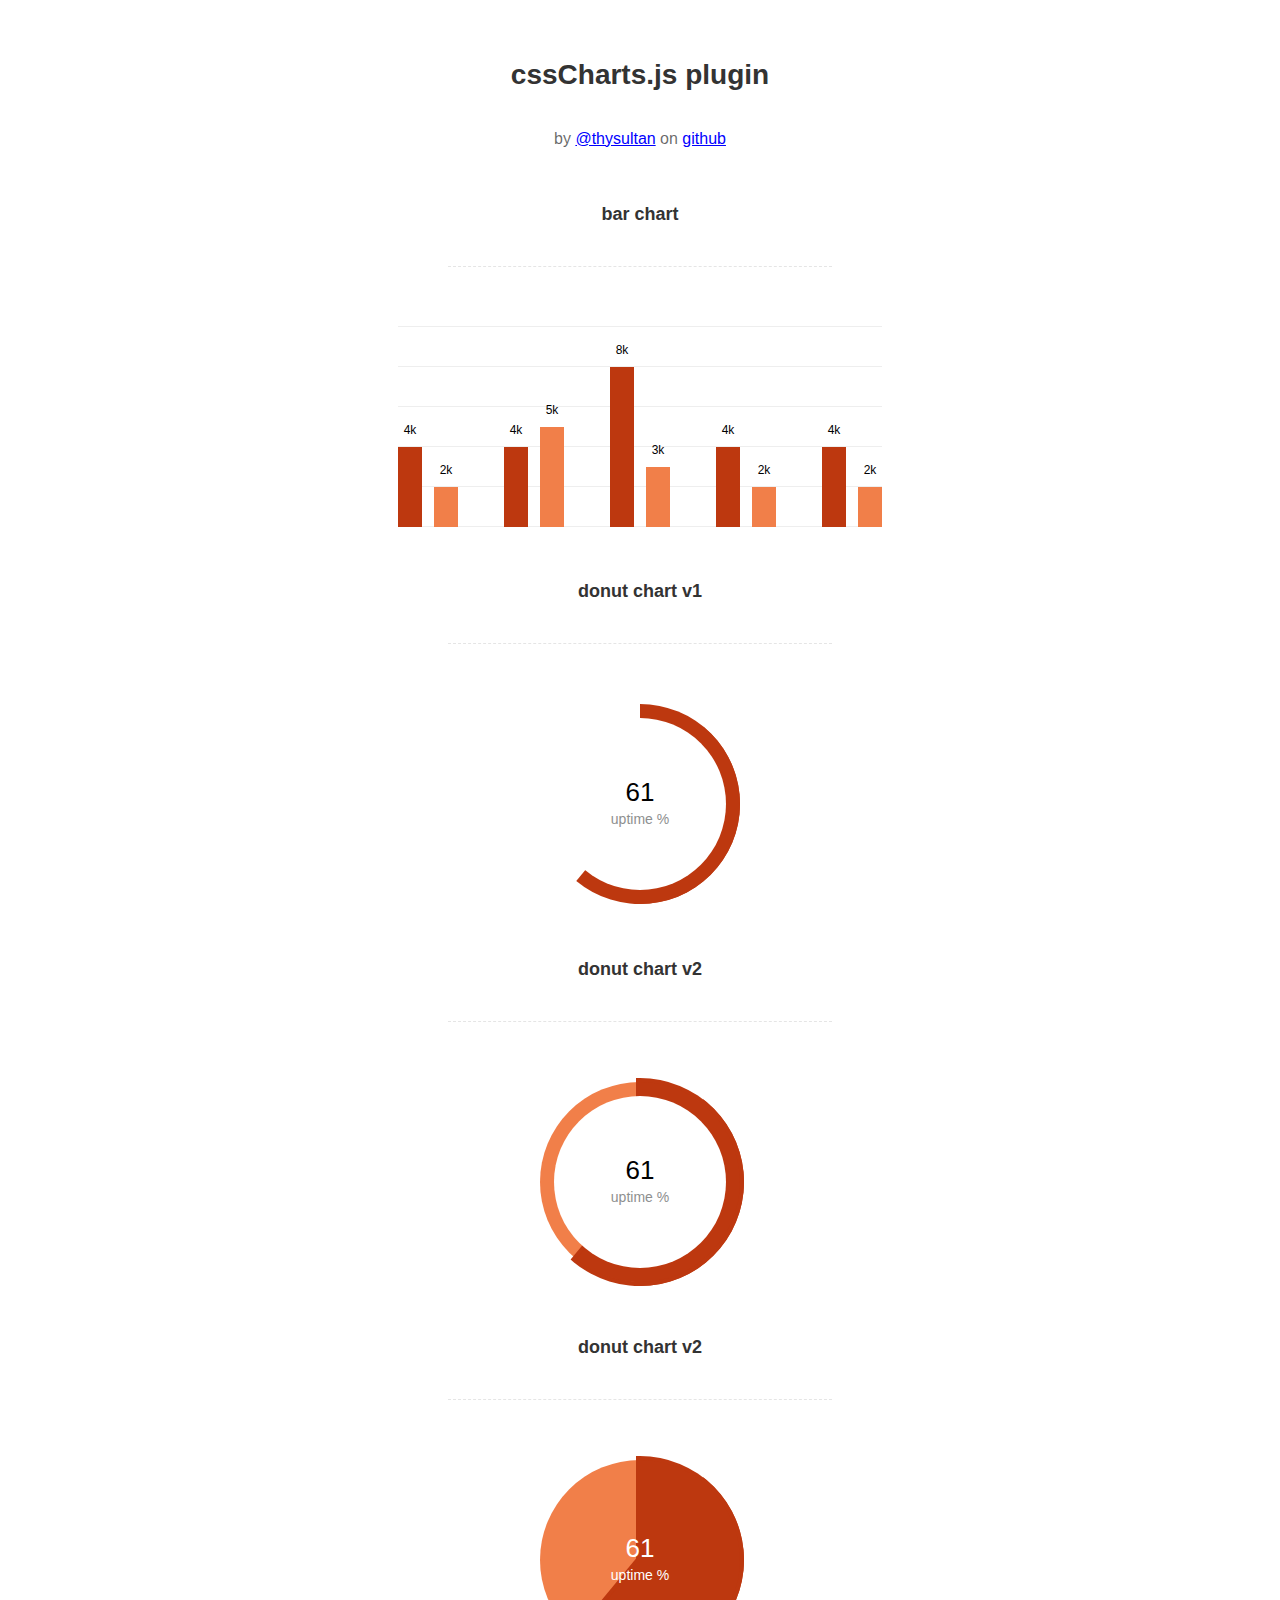
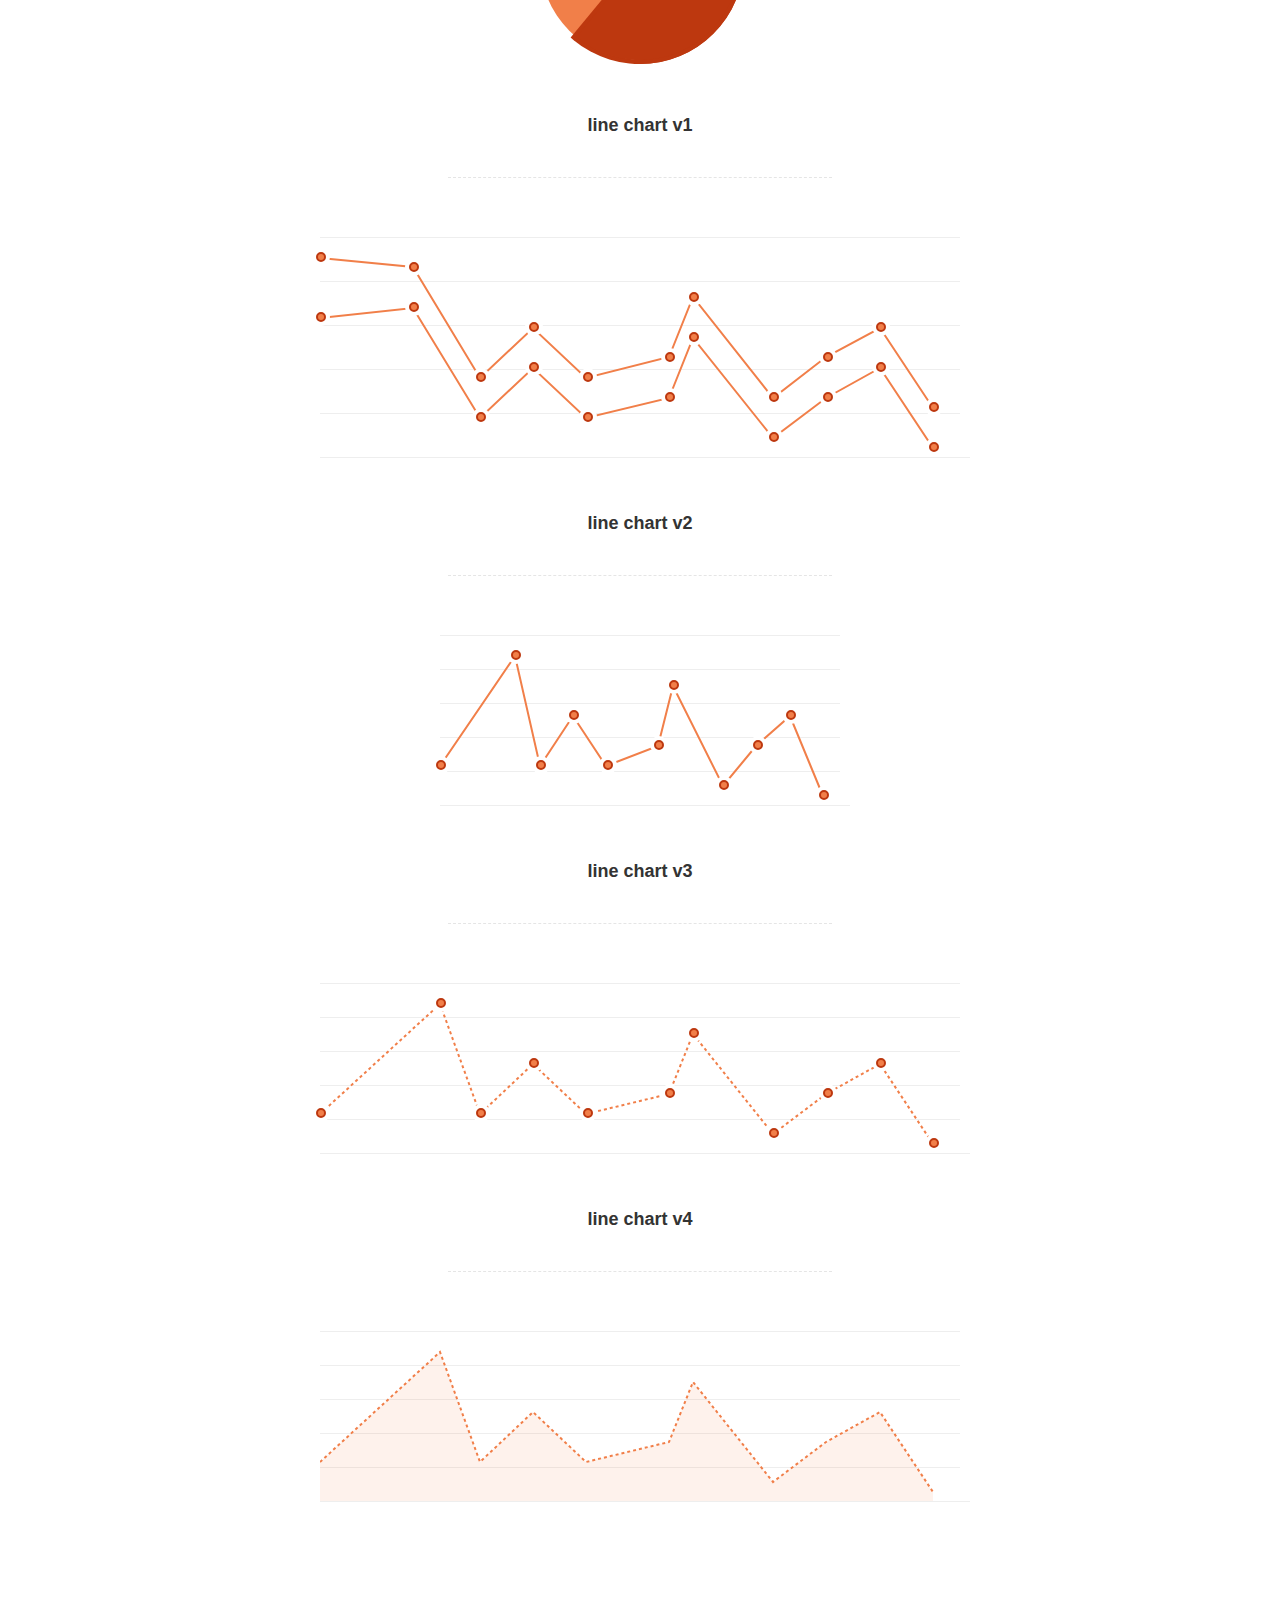
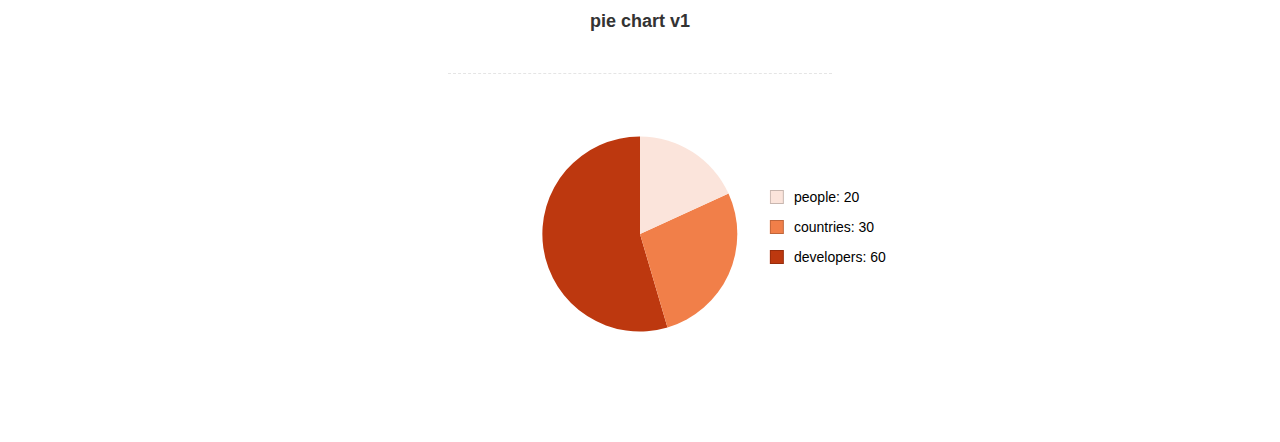
<file: static/assets/js/Lightweight-Chart/index.html>
<!doctype html>
<html>
    <head>
        <meta charset="utf-8">
        <meta name="description" content="A jquery plugin to create simple donut, bar or line charts with dom nodes, style with css.">
        <meta name="viewport" content="width=device-width, initial-scale=1">
        <title>cssCharts.js - jquery css charts</title>
        <script src="https://ajax.googleapis.com/ajax/libs/jquery/2.1.3/jquery.min.js"></script>

        <link rel="stylesheet" href="cssCharts.css">
        <script src="jquery.chart.js"></script>

        <style>
          /* page specific styles*/
          h1{text-align:center;font-family:sans-serif;font-size:28px;color:#333;padding:40px 0 0 0;}
          h2{text-align:center;font-family:sans-serif;font-size:18px;color:#333;padding:40px 0 0 0;}
          hr{width:60%;height:1px;background:none;border:none;border-bottom:1px dashed rgba(0,0,0,0.1);outline:none;margin:40px auto 60px auto;}

          .desc p{text-align:center;font-size:16px;color:rgba(0,0,0,0.6);padding:20px 0 0 0;font-family:sans-serif;}
          .desc a{color:blue;}
          .wrap{margin:0 auto;width:640px;padding-bottom:100px;}
          #line{width:400px;}
          /* page specific styles*/
        </style>
    </head>
    <body>
      <div class="wrap">

        <div class="desc">
          <h1>cssCharts.js plugin</h1><p>by
          <a href="http://twitter.com/thysultan">@thysultan</a> on
          <a href="https://github.com/sultantarimo/cssCharts.js">github</a>
        </p>
        </div>

        <h2>bar chart</h2>
        <hr>

        <div class="chart">
            <ul class="bar-chart" data-bars="[4,2],[4,5],[8,3],[4,2],[4,2]" data-max="10" data-unit="k" data-width="24"></ul>
        </div>
        <!-- data max is the 100% point of the graph -->
        <!-- set data-grid to 0 for no grid -->
        <!-- data-width is the individual bars width -->

        <h2>donut chart v1</h2>
        <hr>

        <div class="chart">
          <div class="donut-chart" data-percent="0.61" data-title="uptime %"></div>
        </div>

        <h2>donut chart v2</h2>
        <hr>

        <div class="chart">
          <div class="donut-chart fill" data-percent="0.61" data-title="uptime %"></div>
        </div>

        <h2>donut chart v2</h2>
        <hr>

        <div class="chart">
          <div class="donut-chart pie-chart fill" data-percent="0.61" data-title="uptime %"></div>
        </div>
        <!-- pie-chart class for pie chart -->
        <!-- fill class for default donut fill enabled-->

        <h2>line chart v1</h2>
        <hr>

        <div class="chart">
          <ul data-cord="[[0,70,120,160,200,262,280,340,380,420,460],[140,150,40,90,40,60,120,20,60,90,10]],[[0,70,120,160,200,262,280,340,380,420,460],[200,190,80,130,80,100,160,60,100,130,50]]"  class="line-chart"></ul>
        </div>
        <!-- multiple graphs [[x cords],[y cords]] [[x cords],[y cords]] -->

        <h2>line chart v2</h2>
        <hr>

        <div class="chart" id="line">
          <ul data-cord="[0,90,120,160,200,262,280,340,380,420,460],[40,150,40,90,40,60,120,20,60,90,10]" class="line-chart"></ul>
        </div>

        <h2>line chart v3</h2>
        <hr>

        <div class="chart dotted">
          <ul data-cord="[0,90,120,160,200,262,280,340,380,420,460],[40,150,40,90,40,60,120,20,60,90,10]" class="line-chart"></ul>
        </div>

        <h2>line chart v4</h2>
        <hr>

        <div class="chart dotted">
          <ul data-cord="[0,90,120,160,200,262,280,340,380,420,460],[40,150,40,90,40,60,120,20,60,90,10]" data-fill="1" class="line-chart no-points"></ul>
        </div>
        <!-- single graph [x cords],[y cords] -->


        <br><br><br>
        <h2>pie chart v1</h2>
        <hr>

        <div class="chart">
          <div class="pie-thychart" data-set='[["people", 20], ["countries",30], ["developers",60]]' data-colors="#FBE4DB,#F17F49,#BD380F"></div>
        </div>

      </div>

      <script>
        $(function() {
            $('.bar-chart').cssCharts({type:"bar"});
            $('.donut-chart').cssCharts({type:"donut"}).trigger('show-donut-chart');
            $('.line-chart').cssCharts({type:"line"});

            $('.pie-thychart').cssCharts({type:"pie"});
        });
      </script>
    </body>
</html>
</file>
<file: static/assets/js/Lightweight-Chart/cssCharts.css>
/*
 * cssCharts v0.3.0
 * jquery plugin to create donut and bar charts with css
 * https://github.com/sultantarimo
 *
 * (c)2015 Sultan Tarimo - sultantarimo@me.com
 * Released under the MIT license
 */
.chart *, .chart{-moz-box-sizing:border-box;-webkit-box-sizing:border-box;box-sizing:border-box;margin:0;padding:0;}
.chart{
  width:auto;
  display:block;
  position:relative;
  font-family:sans-serif;
  font-size:14px;
  margin: 0 auto;
}

/* bar chart */

.chart.bar{height:200px;}
.bar-chart{
  display: table;
  table-layout: fixed;
  width: auto;
  height: 100%;
  margin: 0 auto;
  z-index:20;
  position:absolute;
  left:0px;
}

.bar-chart ul{
  margin-left: 34px;
  float: left;
  display: block;
  height:100%;
}

.bar-chart li{
  position: relative;
  display: table-cell;
  vertical-align: bottom;
  height: 100px;
}

.bar-chart span{
  margin: 0 6px;
  display: block;
  background: rgb(241,127,73);
  width: 34px;
  position:relative;

  -webkit-animation: drawBar 0.3s ease-in-out;
  -moz-animation: drawBar 0.3s ease-in-out;
  animation: drawBar 0.3s ease-in-out;

  -webkit-transition: all 100ms ease-in-out;
  -moz-transition: all 100ms ease-in-out;
  transition: all 100ms ease-in-out;
}

.bar-chart li:hover span{
  box-shadow:0 0 0 4px rgb(241,127,73);
  cursor:pointer;
}

.bar-chart li:nth-child(2n+1):hover span{
  box-shadow:0 0 0 4px #bd380f;
}

.bar-chart li:nth-child(2n+1) span{background-color:#bd380f;}
.bar-chart ul:last-of-type li:last-child span{margin-right:0px;}
.bar-chart ul:first-of-type li:first-child span{margin-left:0px;}
.bar-chart ul:last-of-type {margin-right: 0px;}
.bar-chart ul:first-of-type {margin-left: 0px;}
.bar-chart.left-bar ul:last-of-type {margin-right: 0px;}
.bar-chart.left-bar ul{margin-right: 34px;float:left;margin-left:0px;}

.bar-chart span:before {
  position: absolute;
  bottom: 100%;
  margin-bottom: 10px;
  display: block;
  text-align: center;
  content: attr(title);
  word-wrap: break-word;
  font-size: 12px;
  width: auto;

  left: 50%;

  -webkit-transform: translateX(-50%);
  -moz-transform: translateX(-50%);
  transform: translateX(-50%);
}

.bar-chart li span:before {
  -webkit-transition: all 100ms ease-in-out;
  -moz-transition: all 100ms ease-in-out;
  transition: all 100ms ease-in-out;
}

@-webkit-keyframes drawBar {0% {height: 0;}}
@-moz-keyframes drawBar {0% {height: 0;}}
@keyframes drawBar {0% {height: 0;}}

/* donut chart */

.chart.donut{
  width:200px;
  height:200px;
}

.donut-chart{
  width:100%;height:100%;
  position:relative;

  -webkit-border-radius:50%;
  -moz-border-radius:50%;
  border-radius:50%;
}

.donut-chart.fill{
  background:rgb(241,127,73);
}

.donut-chart:after{
  content:"";
  position: absolute;
  width: 86%;
  height: 86%;
  background: #FFF;
  left: 50%;
  top: 50%;
  z-index: 400;
  margin: 0 auto;
  pointer-events: none;

  -webkit-border-radius: 100%;
  -moz-border-radius: 100%;
  border-radius: 100%;

  -webkit-transform: translateX(-50%) translateY(-50%);
  -moz-transform: translateX(-50%) translateY(-50%);
  transform: translateX(-50%) translateY(-50%);
}

.donut-chart h2{
  text-align:center;
  position: absolute;
  line-height: 140%;
  width: 100%;
  margin-top:-30px;
  top:50%;
  z-index:500;
  pointer-events: none;

  font-size:26px;
  font-weight:400;
  color:rgb(0,0,0);
}

.donut-chart h2 span{
  display:block;
  width:100%;
  font-size:14px;
  color:rgb(142,143,143);
  margin-top:-10px;
}

.donut-chart .spinner{
  z-index: 200;
  border-right: none;

  -webkit-border-radius: 100% 0 0 100% / 50% 0 0 50%;
  -moz-border-radius: 100% 0 0 100% / 50% 0 0 50%;
  border-radius: 100% 0 0 100% / 50% 0 0 50%;

  -webkit-transform: rotate(0deg);
  -moz-transform: rotate(0deg);
  transform: rotate(0deg);

  -webkit-animation: rotateDonut 0.3s ease-in-out;
  -moz-animation: rotateDonut 0.3s ease-in-out;
  animation: rotateDonut 0.3s ease-in-out;

  -webkit-transition: all 160ms ease-in-out;
  -moz-transition: all 160ms ease-in-out;
  transition: all 160ms ease-in-out;
}

.spinner ~ .pie{
  pointer-events: none;
}

.donut-chart.fill .pie,
.pie-chart .pie{
  -webkit-box-shadow: 0 0 0 4px #bd380f;
  -moz-box-shadow: 0 0 0 4px #bd380f;
  box-shadow: 0 0 0 4px #bd380f;
}

@-webkit-keyframes rotateDonut {0% {transform: rotate(0deg);}}
@-moz-keyframes rotateDonut {0% {transform: rotate(0deg);}}
@keyframes rotateDonut {0% {transform: rotate(0deg);}}

.donut-chart .spinner.temp{display:none;}

.donut-chart .pie{
  width: 50%;
  height: 100%;
  position: absolute;
  background: #bd380f;

  -webkit-transform-origin: 100% 50%;
  -moz-transform-origin: 100% 50%;
  transform-origin: 100% 50%;
}

.donut-chart .mask{
  background:rgb(248,248,248);
  z-index: 400;
  margin-left: -1px;
}

.pie-chart:after{
  display:none;
}
.chart.donut .pie-chart h2,
.chart.donut .pie-chart h2 span{color:#FFF;}

/* pie chart */
.chart.pie svg{width:100%;height:100%;}

.chart.pie {
  width: 200px;
  height: 200px;
}

.chart.pie svg text{
  text-anchor: middle;
  fill:white;
  stroke-width:0;
  transform:translate(120,-80);
}
.chart.pie svg path:hover{
  stroke-width:10px;
}

.charts-tip{
  display:block;
  position: absolute;
  font-size: 16px;
  color: #FFF;
  background: rgba(0,0,0,0.8);
  pointer-events: none;
  font-family:sans-serif;
  padding:6px 12px;
  z-index:100;
  width:auto;

  -webkit-border-radius:4px;
  -moz-border-radius:4px;
  border-radius:4px;
}

.chart.pie .pie-legend{
  position:absolute;
  top:50%;
  right:0;
  margin-right:-30px;
  transform:translateX(100%) translateY(-50%);
}

.chart.pie .pie-legend li{
  display:block;
  margin-bottom:14px;
  clear:both;
}

.chart.pie .pie-legend li i{
  top:1px;
  position:relative;
  display:block;
  float:left;
  width:14px;
  height:14px;
  background:#DDD;
  margin-right:10px;

  box-shadow:inset 0 0 0 1px rgba(0,0,0,0.2);
}

.chart.pie .pie-legend li p{clear:both;display:inline;}

/* pie chart */

/* line chart */

.chart.line{width:auto;height:auto;margin:0 auto;position:relative;}
.chart .line-chart{
  min-width:100px;
  min-height:100px;
  width:100%;
  height:100%;
  margin:0px auto;
  display:block;
  position:relative;
  z-index:20;
}

/* line chart borders and grids */
.line-chart:after{
  content:"";
  display:block;
  position:absolute;
  left:0px;bottom:0px;
  height:1px;width:100%;
  background:rgb(238,238,238);
  padding-right:10px;
}

.chart .grid{
  width:100%;
  height:100%;
  position:absolute;
  left:0px;
  bottom:0px;
}
.chart hr{
  position:absolute;
  left:0px;
  bottom:0px;
  width:100%;
  height:1px;
  outline:none;
  border:none;
  background:rgb(238,238,238);
}

.chart hr:before{
  position:absolute;
  right:100%;
  top:0px;
  margin-right:20px;
  color:rgba(0,0,0,0.4);
  font-size:12px;
  content:attr(data-y);
  text-align:right;

  -webkit-transform:translateX(-50%) translateY(-50%);
  -moz-transform:translateX(-50%) translateY(-50%);
  transform:translateX(-50%) translateY(-50%);
}
/* line chart borders and grids */

/* line chart line */
.line-chart li{
  display:block;height:1px;
  float:left;position:relative;
  position:absolute;
}

/* line chart points tooltip */
.line-chart li a:hover:before,
.line-chart li a:hover:after{display:block;z-index:10;}
.line-chart li a:before{
  content:attr(data-y);
  cursor:pointer;
  display:none;
  position:absolute;
  font-size:14px;
  color:#FFF;
  bottom:100%;
  left:50%;
  margin-bottom:-4px;
  text-align:center;
  width:40px;
  background:rgba(0,0,0,0.8);
  padding:8px;
  z-index:40;

  -webkit-transform:translateX(-50%);
  -moz-transform:translateX(-50%);
  transform:translateX(-50%);

  -webkit-border-radius:3px;
  -moz-border-radius:3px;
  border-radius:3px;
}

.line-chart li a:after{
  z-index:50;
  content:"";
  width: 0;
  height: 0;
  display:none;
  position:absolute;
  bottom:100%;
  left:50%;
  margin-bottom:-16px;

  border:6px solid rgba(0,0,0,0);
  border-top: 6px solid rgba(0,0,0,0.8);

  -webkit-transform:translateX(-50%);
  -moz-transform:translateX(-50%);
  transform:translateX(-50%);
}

.line-chart li a{
  display:block;
  position:absolute;
  cursor:pointer;
  width:40px;
  height:40px;

  left:0px;
  top:0px;
  z-index:30;

  -webkit-transform:translateX(-50%) translateY(-50%);
  -moz-transform:translateX(-50%) translateY(-50%);
  transform:translateX(-50%) translateY(-50%);
}
/* line chart points tooltip */

/* line chart points */

.line-chart li span{
  display:block;height:1px;
  background:rgb(241,127,73);
  float:left;
  position:absolute;
}

.line-chart.no-points li span{
  display:none;
}

.line-chart li span:before{
  content:"";
  position:absolute;
  left:-4px;bottom:-4px;
  width:6px;height:6px;
  display:block;

  -webkt-border-radius:50%;
  -moz-border-radius:50%;
  border-radius:50%;
}

.line-chart li:hover span:before{
  -webkit-transform:scale(1.3);
  -moz-transform:scale(1.3);
  transform:scale(1.3);

  -webkit-transition: all 200ms ease-in-out;
  -moz-transition: all 200ms ease-in-out;
  transition: all 200ms ease-in-out;
}

.line-chart li span:before,
.line-chart li span:after{
  background:rgb(241,127,73);
  border:2px solid #bd380f;

  -webkit-box-shadow:0 0 0 4px #FFF;
  -moz-box-shadow:0 0 0 4px #FFF;
  box-shadow:0 0 0 4px #FFF;
}
/* line chart points */

/* line chart line */
.chart.line svg,
.chart.line > div{
  height: 100%;
  width: 100%;
  position:absolute;
  bottom:0px;
  left:0px;
  opacity:1;

  -webkit-animation: drawLine .3s ease-in-out;
    -moz-animation: drawLine .3s ease-in-out;
    animation: drawLine .3s ease-in-out;
}
.chart.line svg path{
  fill: rgba(241,127,73,0.0);
  stroke: rgb(241,127,73);
  stroke-width: 2px;
}

.chart.line.dotted svg path{
  /*if you want it dashed instead of filled*/
  stroke-dasharray: 3;
}

.chart.line .fill svg path{
  fill: rgba(241,127,73,0.1);
  stroke:none;
  stroke-width:0px;
}

/* line chart animation */
@-webkit-keyframes drawLine {0% {opacity: 0;}}
@-moz-keyframes drawLine {0% {opacity: 0;}}
@keyframes drawLine {0% {opacity: 0;}}

@-webkit-keyframes drawChart {0% {width: 0;}}
@-moz-keyframes drawChart {0% {width: 0;}}
@keyframes drawChart {0% {width: 0;}}
</file>
